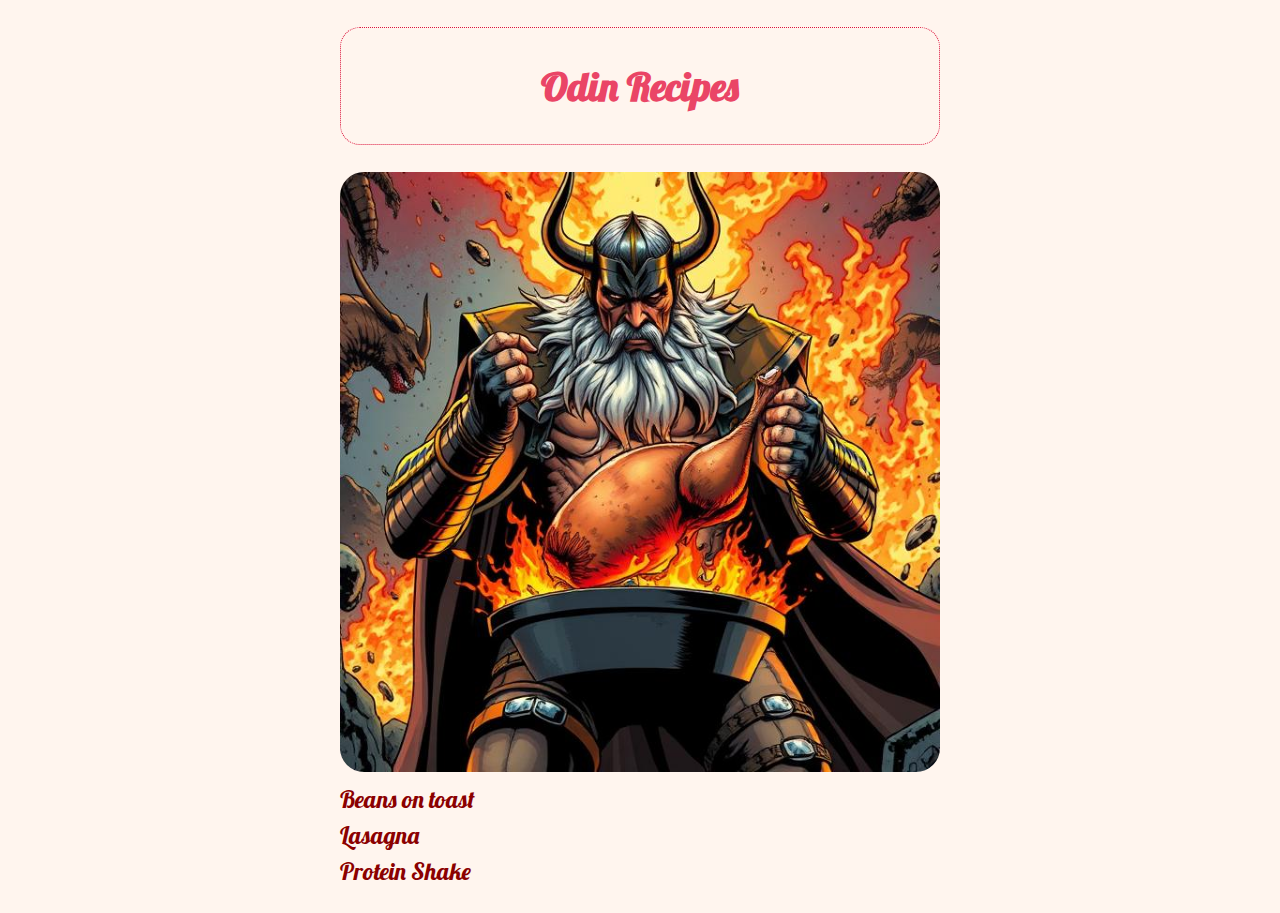
<file: index.html>
<!DOCTYPE html>
<html lang="en">
<head>
    <meta charset="UTF-8">
    <meta name="viewport" content="width=device-width, initial-scale=1.0">
    <title>Odin Recipes</title>
    <link rel="stylesheet" href="style.css">
    <link rel="preconnect" href="https://fonts.googleapis.com">
    <link rel="preconnect" href="https://fonts.gstatic.com" crossorigin>
    <link href="https://fonts.googleapis.com/css2?family=Lobster&display=swap" rel="stylesheet">
</head>
<body>
    <h1>Odin Recipes</h1>
    <div id="main">
        <img src="recipes/odin-chicken.jpg">
    </div>
    <a href="recipes/beans-on-toast.html">Beans on toast</a>
    <a href="recipes/lasagna.html">Lasagna</a>
    <a href="recipes/protein-shake.html">Protein Shake</a>
    
</body>
</html>
</file>
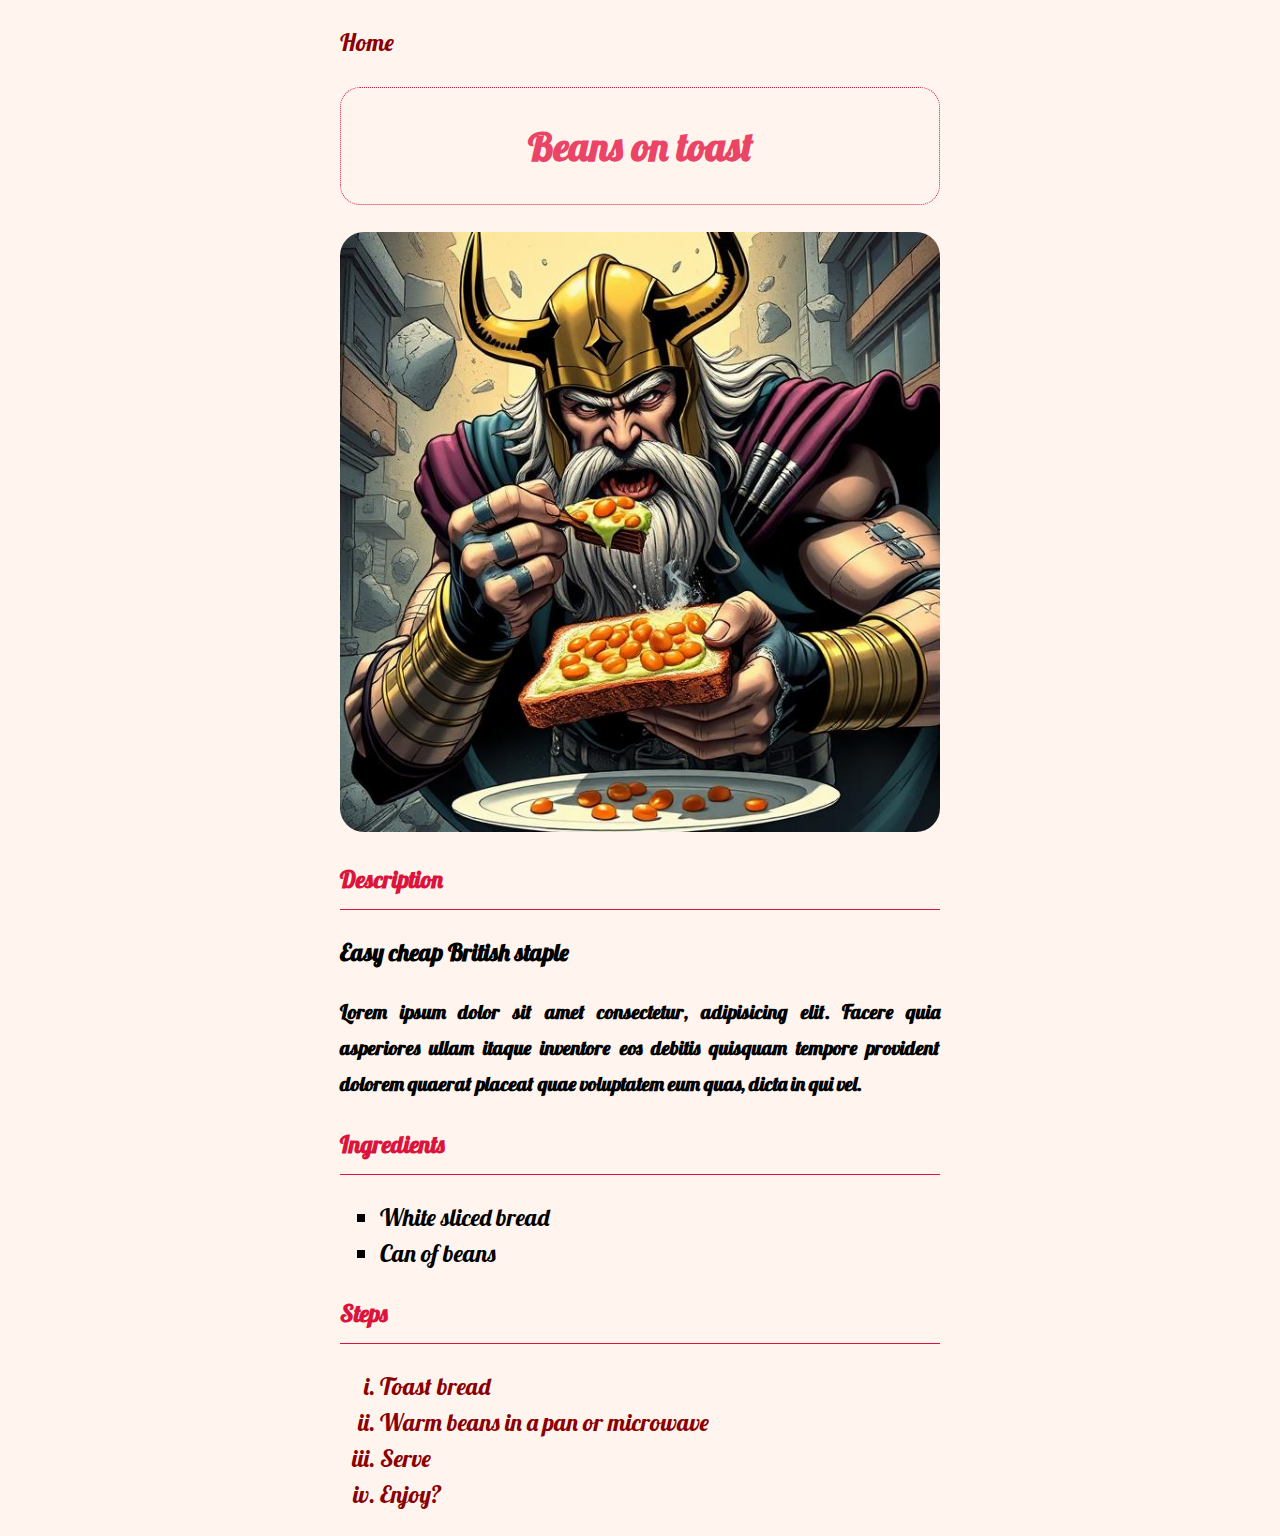
<file: recipes/beans-on-toast.html>
<!DOCTYPE html>
<html lang="en">
<head>
    <meta charset="UTF-8">
    <meta name="viewport" content="width=device-width, initial-scale=1.0">
    <title>Beans on Toast</title>
    <link rel="stylesheet" href="../style.css">
    <link rel="preconnect" href="https://fonts.googleapis.com">
    <link rel="preconnect" href="https://fonts.gstatic.com" crossorigin>
    <link href="https://fonts.googleapis.com/css2?family=Lobster&display=swap" rel="stylesheet">

</head>
<body>
    <nav>
        <a href="../index.html">Home</a>
    </nav>
    <h1>Beans on toast</h1>
    <img src="beans.jpg" alt="Beans on toast">
    <h2>Description</h2>
    <p>Easy cheap British staple</p>
    <p class="sub-text">Lorem ipsum dolor sit amet consectetur, adipisicing elit. Facere quia asperiores ullam itaque inventore eos debitis quisquam tempore provident dolorem quaerat placeat quae voluptatem eum quas, dicta in qui vel.</p>
    <h3>Ingredients</h3>
    <ul>
        <li>White sliced bread</li>
        <li>Can of beans</li>

    </ul>
    <h3>Steps</h3>
    <ol>
        <li>Toast bread</li>
        <li>Warm beans in a pan or microwave</li>
        <li>Serve</li>
        <li>Enjoy?</li>
    </ol>
    
</body>
</html>
</file>
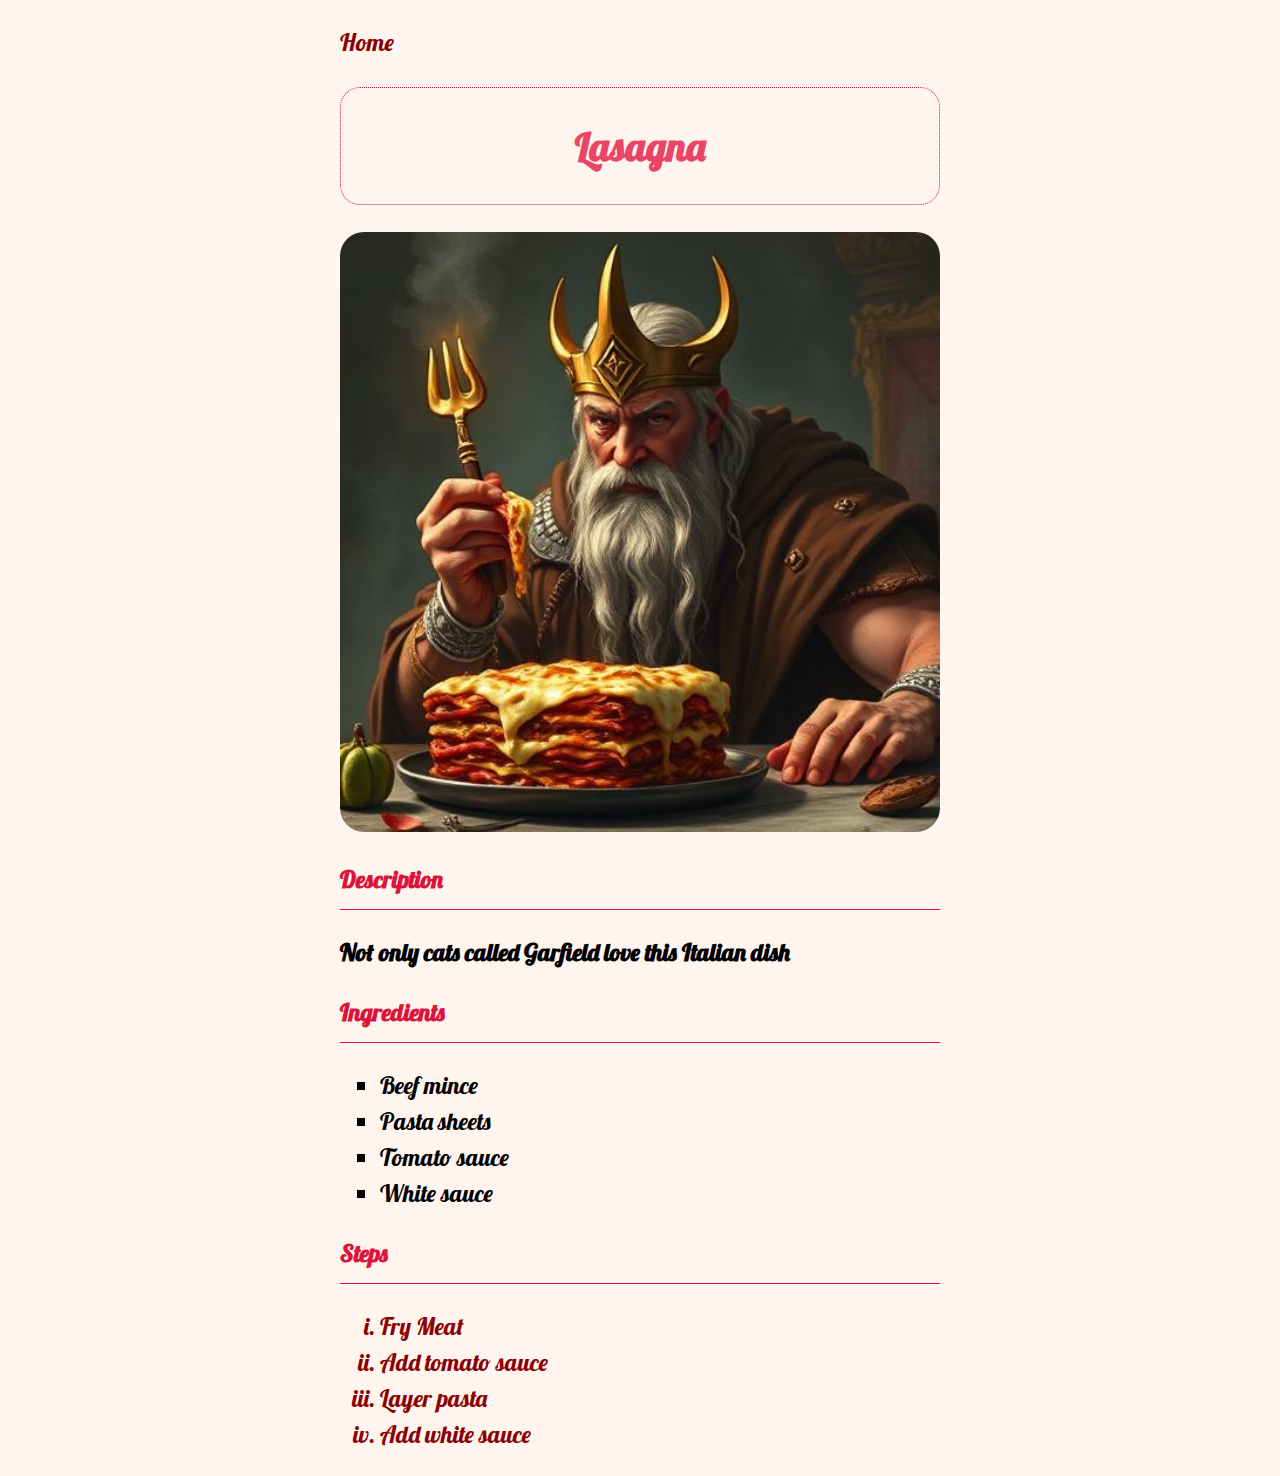
<file: recipes/lasagna.html>
<!DOCTYPE html>
<html lang="en">
<head>
    <meta charset="UTF-8">
    <meta name="viewport" content="width=device-width, initial-scale=1.0">
    <title>Lasagna</title>
    <link rel="stylesheet" href="../style.css">
    <link rel="preconnect" href="https://fonts.googleapis.com">
    <link rel="preconnect" href="https://fonts.gstatic.com" crossorigin>
    <link href="https://fonts.googleapis.com/css2?family=Lobster&display=swap" rel="stylesheet">

</head>
<body>
    <nav>
        <a href="../index.html">Home</a>
    </nav>
    <h1>Lasagna</h1>
    <img src="lasagna.jpg" alt="Lasagna">
    <h2>Description</h2>
    <p>Not only cats called Garfield love this Italian dish</p>
    <h3>Ingredients</h3>
    <ul>
        <li>Beef mince</li>
        <li>Pasta sheets</li>
        <li>Tomato sauce</li>
        <li>White sauce</li>
    </ul>
    <h3>Steps</h3>
    <ol>
        <li>Fry Meat</li>
        <li>Add tomato sauce</li>
        <li>Layer pasta</li>
        <li>Add white sauce</li>
    </ol>
    
</body>
</html>
</file>
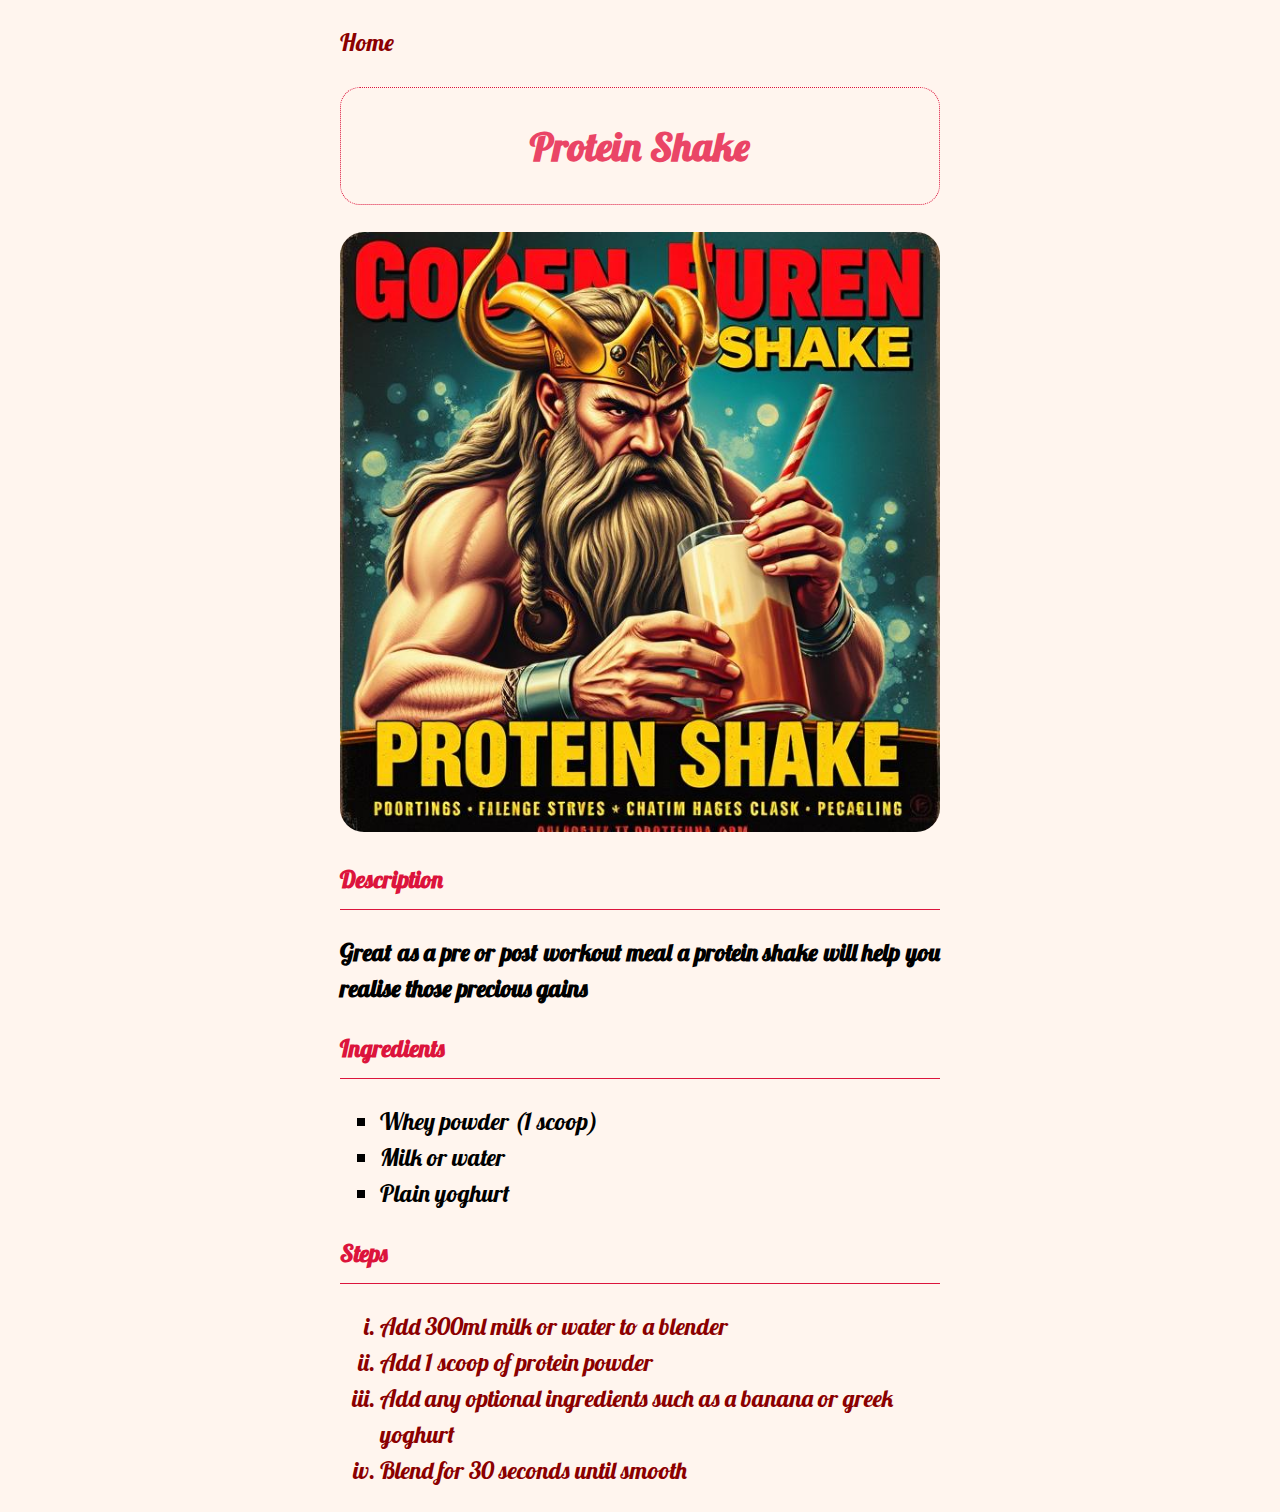
<file: recipes/protein-shake.html>
<!DOCTYPE html>
<html lang="en">
<head>
    <meta charset="UTF-8">
    <meta name="viewport" content="width=device-width, initial-scale=1.0">
    <title>Protein Shake</title>
    <link rel="stylesheet" href="../style.css">
    <link rel="preconnect" href="https://fonts.googleapis.com">
    <link rel="preconnect" href="https://fonts.gstatic.com" crossorigin>
    <link href="https://fonts.googleapis.com/css2?family=Lobster&display=swap" rel="stylesheet">

</head>
<body>
    <nav>
        <a href="../index.html">Home</a>
    </nav>
    <h1>Protein Shake</h1>
    <img src="protein.jpg" alt="Protein Shake">
    <h2>Description</h2>
    <p>Great as a pre or post workout meal a protein shake will help you realise those precious gains</p>
    <h3>Ingredients</h3>
    <ul>
        <li>Whey powder (1 scoop)</li>
        <li>Milk or water</li>
        <li>Plain yoghurt</li>
    </ul>
    <h3>Steps</h3>
    <ol>
        <li>Add 300ml milk or water to a blender</li>
        <li>Add 1 scoop of protein powder</li>
        <li>Add any optional ingredients such as a banana or greek yoghurt</li>
        <li>Blend for 30 seconds until smooth</li>
    </ol>
    
</body>
</html>
</file>
<file: style.css>
body {
    background-color: seashell;
    line-height: 1.5em;
    max-width: 600px;
    margin: 1em auto;
    font-family: "Lobster", sans-serif;
    font-weight: 400;
    font-style: normal;
    font-size: 24px;
    
}
  
#main  {

}

h1 {
    text-align: center;
    font-size: 40px;
    color: rgb(234, 69, 102);
    border: 1px crimson dotted;
    padding: 1em;
    border-radius: 0.5em;
}

h2, h3 {
    font-weight: 900;
    font-size: 24px;
    color: crimson;
    border-bottom: 1px solid;
    padding-bottom: 0.5em;
}

a {
    text-decoration: none;
    display: block;
    color: darkred;
}

p {
    font-weight: 600;
    text-align: justify;
    font-size: 24px;
}

.sub-text {
    font-size: 20px;
}

ul li {
    list-style-type:square;
}

ol li {
    list-style: lower-roman;
    color: darkred;
}

a:hover {
    text-decoration: underline;
}

img {
    width: 100%;
    height: auto;
    border-radius: 1em;
}
</file>
